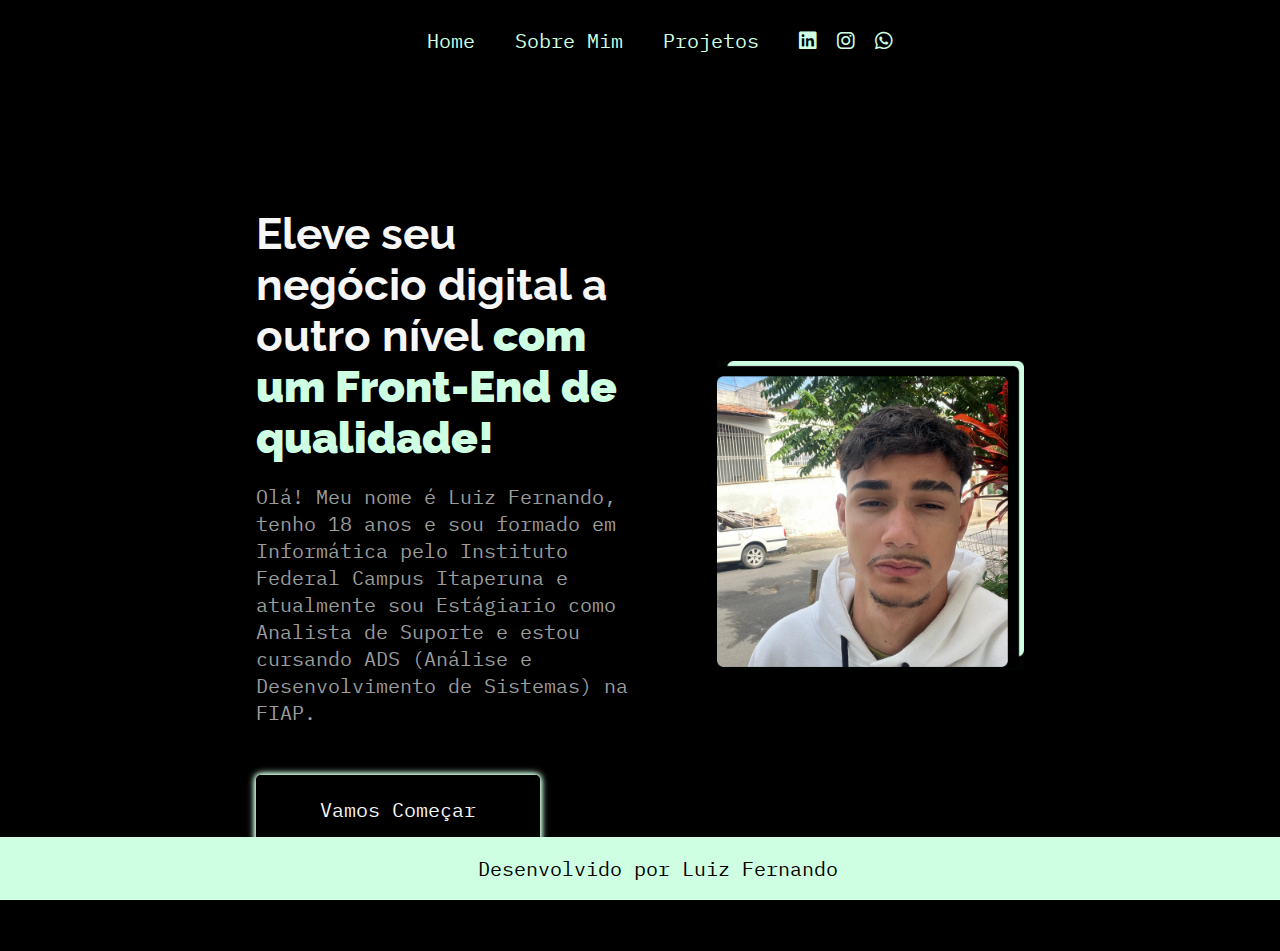
<file: index.html>
<!DOCTYPE html>
<html lang="pt-br">
<head>
    <meta charset="UTF-8">
    <meta name="viewport" content="width=device-width, initial-scale=1.0">
    <title>Portifólio</title>
     <link rel="stylesheet" type="text/css" href="style.css">
     <link rel="stylesheet" href="https://cdnjs.cloudflare.com/ajax/libs/font-awesome/6.6.0/css/all.min.css">
     <link rel="preconnect" href="https://fonts.googleapis.com">
    <link rel="preconnect" href="https://fonts.gstatic.com" crossorigin>
    <link href="https://fonts.googleapis.com/css2?family=IBM+Plex+Mono:ital,wght@0,100;0,200;0,300;0,400;0,500;0,600;0,700;1,100;1,200;1,300;1,400;1,500;1,600;1,700&family=Raleway:ital,wght@0,100..900;1,100..900&display=swap" rel="stylesheet">
</head>
<body>
    <header class="navbar">
        
        <nav class="navbar__items">
                <a href="index.html" class="navbar__itens__links">Home</a>
                <a href="sobremim.html" class="navbar__itens__links">Sobre Mim</a>
                <a href="https://github.com/LuizFernandoLucio07" class="navbar__itens__links">Projetos</a>
            </div>
            <div class="navbar__icons__icon">
                <a href="https://www.linkedin.com/in/luiz-fernando-lucio-vilela-b9089b26a/" target="_blank" class="navbar__itens__links">
                <i class="fab fa-linkedin"></i>
                </a>
                <a href="https://www.instagram.com/luizfvilela" target="_blank" class="navbar__itens__links">
                <i class="fab fa-instagram"></i>
                </a>
                <a href="https://wa.me/22992570810" target="_blank" class="navbar__itens__links">
                <i class="fab fa-whatsapp"></i>
                </a>
            
        </nav>
    </header>
        
    <main class="conteudo">
            <section class="conteudo__textos">
                <h1 class="titulo">Eleve seu negócio digital a outro nível <strong class="strong">com um Front-End de qualidade!</strong></h1>
                <p class="subtitulo"> Olá! Meu nome é Luiz Fernando, tenho 18 anos e sou formado em Informática pelo Instituto Federal Campus Itaperuna e atualmente sou Estágiario como Analista de Suporte e estou cursando ADS (Análise e Desenvolvimento de Sistemas) na FIAP. </p>
                <a class="botaoconteudo" href="sobremim.html">Vamos Começar</a>
            </section>
            <img class="foto" src="images/fotoluiz.png" width="350" height="350">
    </main>
    <footer>
        <p class="rodape">Desenvolvido por Luiz Fernando</p>
    </footer>
</body>
</html>
</file>
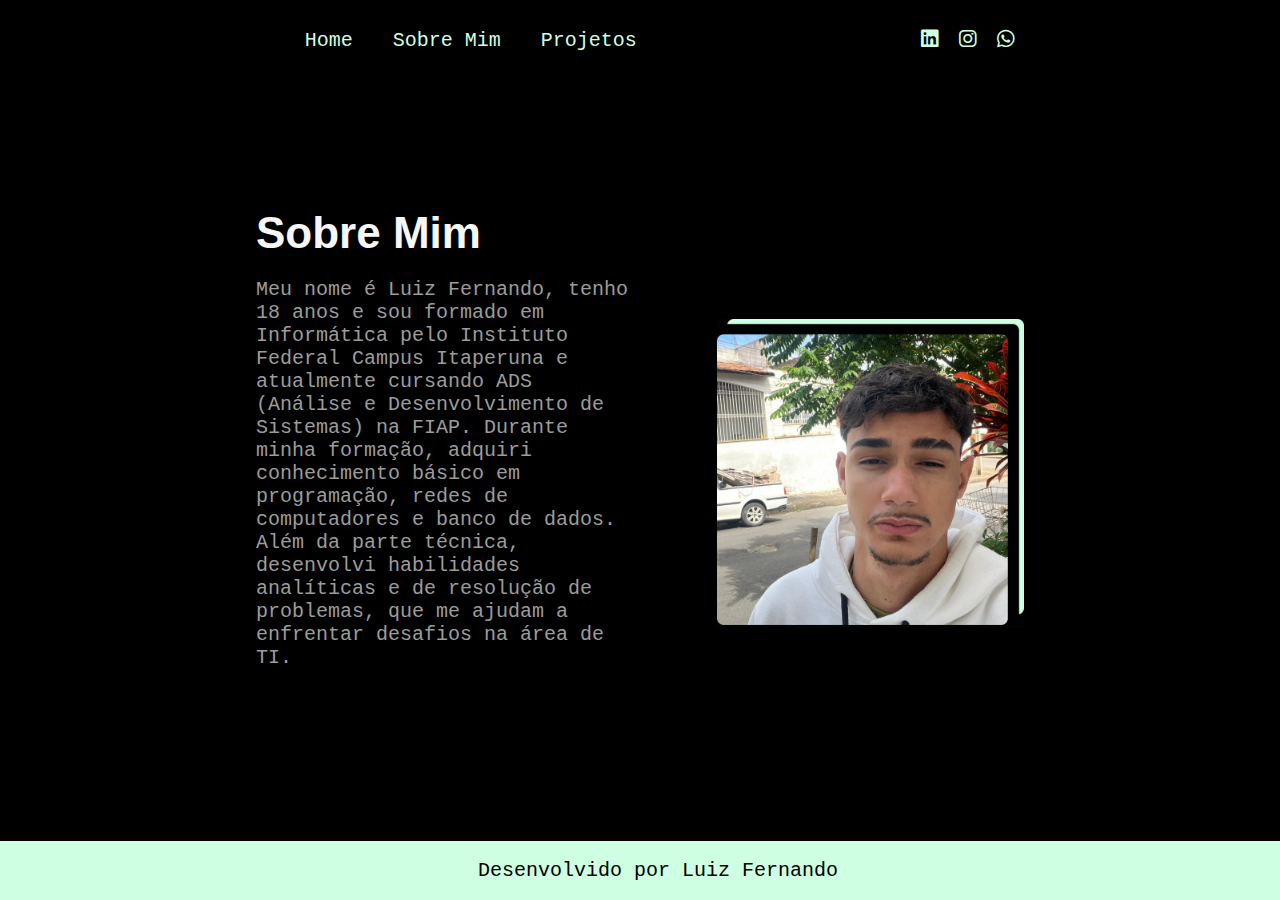
<file: sobremim.html>
<!DOCTYPE html>
<html lang="pt-br">
<head>
    <meta charset="UTF-8">
    <meta name="viewport" content="width=device-width, initial-scale=1.0">
    <link rel="stylesheet" type="text/css" href="style.css">
    <link rel="stylesheet" href="https://cdnjs.cloudflare.com/ajax/libs/font-awesome/6.6.0/css/all.min.css">
    <title>Sobre Mim</title>
</head>
<body>
    <header class="navbar">
        <nav class="navbar__items">
            <a href="index.html" class="navbar__itens__links">Home</a>
            <a href="sobremim.html" class="navbar__itens__links">Sobre Mim</a>
            <a href="https://github.com/LuizFernandoLucio07" class="navbar__itens__links">Projetos</a>
        </nav>
        <div class="navbar__icons__icon">
            <a href="https://www.linkedin.com/in/luiz-fernando-lucio-vilela-b9089b26a/" target="_blank" class="navbar__itens__links">
                <i class="fab fa-linkedin"></i>
            </a>
            <a href="https://www.instagram.com/luizfvilela" target="_blank" class="navbar__itens__links">
                <i class="fab fa-instagram"></i>
            </a>
            <a href="https://wa.me/22992570810" target="_blank" class="navbar__itens__links">
                <i class="fab fa-whatsapp"></i>
            </a>
        </div>
    </header>

    <main class="conteudo">
        <section class="conteudo__textos">
            <h1 class="titulo">Sobre Mim</h1>
            <p class="subtitulo">
                Meu nome é Luiz Fernando, tenho 18 anos e sou formado em Informática pelo Instituto Federal Campus Itaperuna e atualmente cursando ADS (Análise e Desenvolvimento de Sistemas) na FIAP. Durante minha formação, adquiri conhecimento básico em programação, redes de computadores e banco de dados. Além da parte técnica, desenvolvi habilidades analíticas e de resolução de problemas, que me ajudam a enfrentar desafios na área de TI.
            </p>
        </section>
        <img class="foto" src="images/fotoluiz.png" alt="Foto de Luiz Fernando" width="350" height="350">
    </main>

    <footer class="rodape">
        Desenvolvido por Luiz Fernando
    </footer>
</body>
</html>
</file>
<file: style.css>
* {
  margin: 0;
  border: 0;
  padding: 0;
}

@import url('https://fonts.googleapis.com/css2?family=IBM+Plex+Mono:ital,wght@0,100;0,200;0,300;0,400;0,500;0,600;0,700;1,100;1,200;1,300;1,400;1,500;1,600;1,700&family=Raleway:ital,wght@0,100..900;1,100..900&display=swap');

:root{
  --cor__principal: #000000;
  --cor__secundaria: #CFFFE2;
  --cor__terciaria: #F6F6F6;
  --fonte__primaria: "IBM Plex Mono", monospace;
  --fonte__secundaria:"Raleway", sans-serif;
}

.ibm-plex-mono-bold {
  font-family: "IBM Plex Mono", monospace;
  font-weight: 700;
  font-style: normal;
}

.raleway-uniquifier> {
  font-family: "Raleway", sans-serif;
  font-optical-sizing: auto;
  font-weight: weight;
  font-style: normal;
}


body {
  background-color: var(--cor__principal);

  
}

.navbar {
  display: flex;
  align-items: center;
  justify-content: space-evenly; /* espaça os links e os ícones */
  padding: 0 20px;
  color: var(--cor__secundaria);
  width: 100%;              /* ocupa toda a tela */
  height: 80px;
  border-radius: 0 0 15px 15px;
  background-color: var(--cor__principal); /* garante cor de fundo até a borda */
}

.navbar__items {
  display: flex;
  gap: 40px; /* diminui um pouco o espaçamento */
}

.navbar__itens__links {
  text-decoration: none;
  color: var(--cor__secundaria);
  font-size: 1.25rem;
   font-family: var(--fonte__primaria);
  
}
.navbar__icons__icon {
  display: flex;
  gap: 20px;
}

.conteudo{
    display: flex;
    align-items: center;
    justify-content: space-between;
    padding: 10% 20%;
    gap: 82px;

}

.conteudo__textos{
    width: 60%;
    height: 24%;
}

.titulo{
    color: var(--cor__terciaria);
     font-family: var(--fonte__secundaria);
     font-size: 2.75rem;
}
.subtitulo{
    padding: 20px 0px 70px 0px ;
    font-size: 1.25rem;
    font-family: var(--fonte__primaria);
    color: #9C9C9C;
}
.botaoconteudo{
    text-decoration: none;
    font-family: var(--fonte__primaria);
    font-size: 1.25rem;
    color: var(--cor__terciaria);
    background-color: var(--cor__principal);
    padding: 21px 64px;
    border-radius: 5px;
    box-shadow: 0 0 5px var(--cor__secundaria), 0 0 7px var(--cor__secundaria), 0 0 9px var(--cor__secundaria);
    
}

.botaoconteudo:hover{
  background-color: #272727;
}


.foto{
  width: 40%;  
  height: 40%;          
 
}

.rodape{
  font-family: var(--fonte__primaria);
  font-size: 1.25rem;
  text-align: center;
  padding: 18px;
  color: var(--cor__principal);
  background-color: var(--cor__secundaria);
  position: fixed;
  left: 0;
  bottom: 0;
  width: 100%;
  
}

.strong{
    
     font-family: var(--fonte__secundaria);
     font-size: 2.75rem;
    color: var(--cor__secundaria);

}

@media(max-width: 1200px){
  .conteudo{
    flex-direction: column-reverse;
    padding: 5%;

  }

  .conteudo__textos{
    width: auto;
  }
}

@media(max-width: 600px){
  .conteudo{
    gap: 5px;
  }
  .foto{
    width: 60%;
    height: 60%;
  }
  .rodape{
  font-family: 0;
  font-size: 0;
  text-align: 0;
  padding: 0;
  color: 0;
  background-color:0;
  position: 0;
  left: 0;
  bottom: 0;
  width: 0%;
  
}
}
</file>
